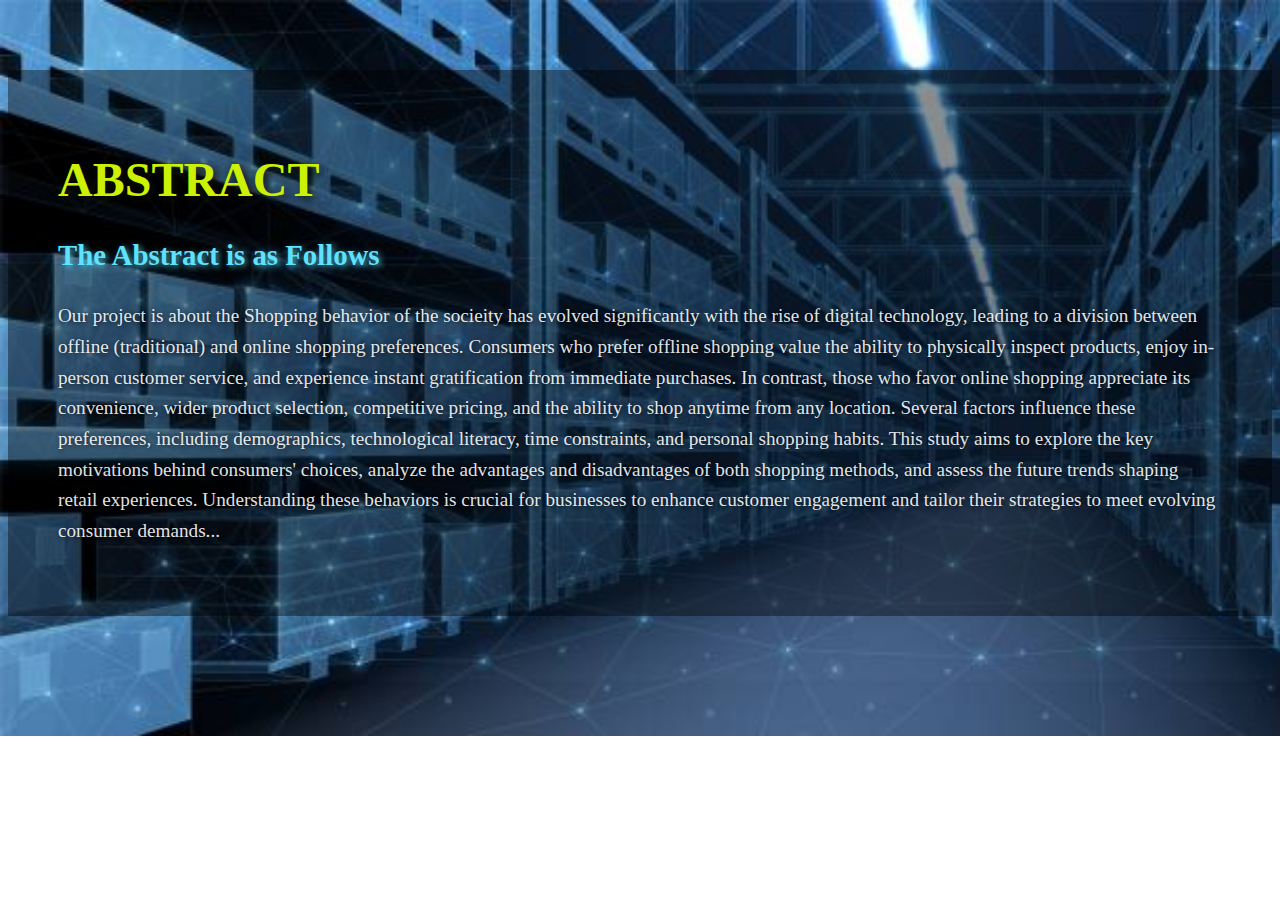
<file: Abstract.html>
<!DOCTYPE html>
<html lang="en">
<head>
    <meta charset="UTF-8">
    <meta name="viewport" content="width=device-width, initial-scale=1.0">
    <title>Abstract Page</title>
    <link rel="stylesheet" href="abstyle.css">
</head>
<body>
<div class="abstract-container">
    <div class="abstract-content">
        <h1>ABSTRACT</h1>
        <h3>The Abstract is as Follows</h3>
        <p>Our project is about the Shopping behavior of the socieity has evolved significantly with the rise of digital technology, leading to a division between offline (traditional) and online shopping preferences. Consumers who prefer offline shopping value the ability to physically inspect products, enjoy in-person customer service, and experience instant gratification from immediate purchases. In contrast, those who favor online shopping appreciate its convenience, wider product selection, competitive pricing, and the ability to shop anytime from any location. Several factors influence these preferences, including demographics, technological literacy, time constraints, and personal shopping habits. This study aims to explore the key motivations behind consumers' choices, analyze the advantages and disadvantages of both shopping methods, and assess the future trends shaping retail experiences. Understanding these behaviors is crucial for businesses to enhance customer engagement and tailor their strategies to meet evolving consumer demands...</p> 
    </div>
    
</div>
</body>
</html>
</file>
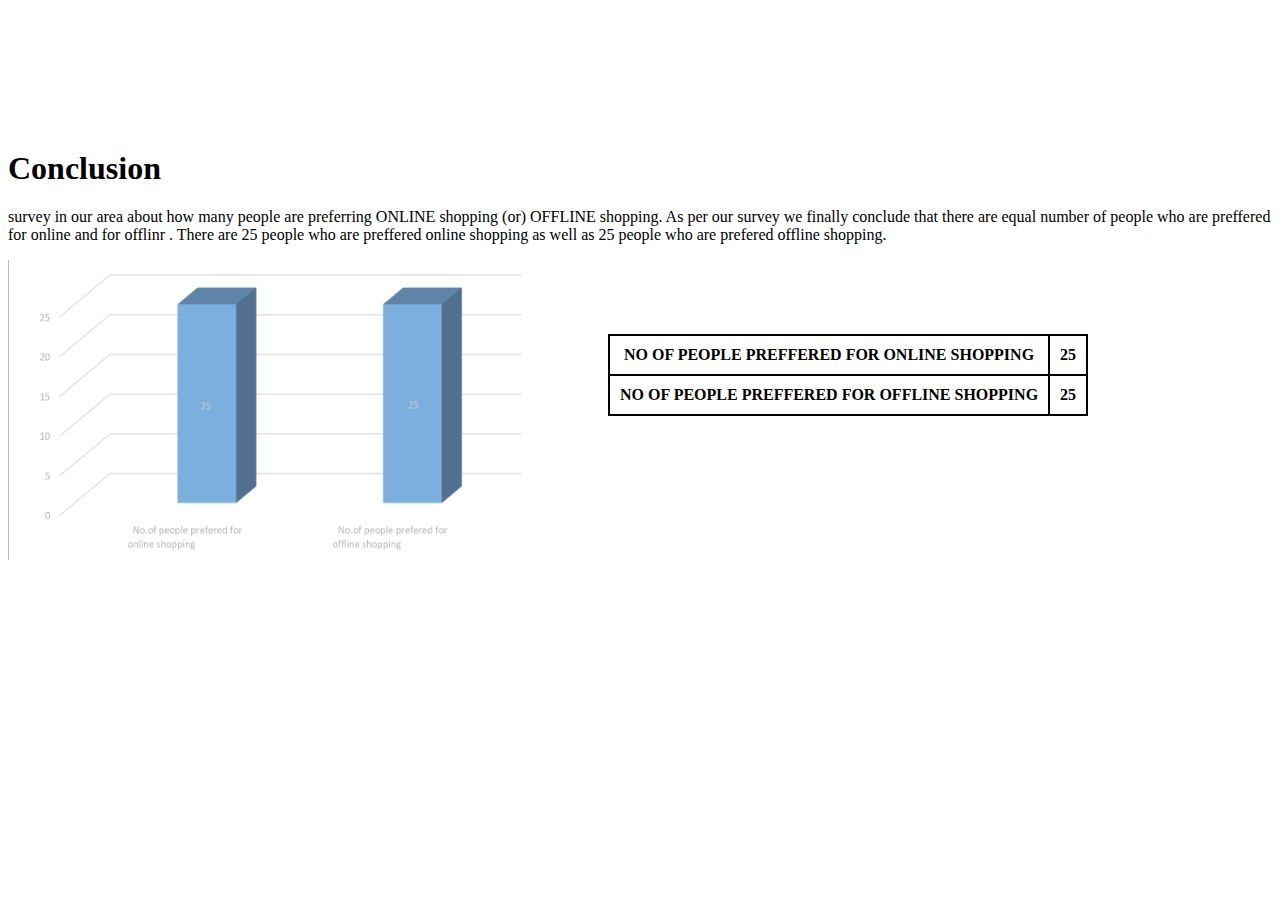
<file: Conclusion.html>
<!DOCTYPE html>
<html lang="en">
<head>
    <meta charset="UTF-8">
    <meta name="viewport" content="width=device-width, initial-scale=1.0">
    <title>Conclusion Page</title>
    <style>
        body{
            margin-top: 150px;;
        }
        img{
            width: 550px;
            height: 300px;
            float: left;
            margin-right: 50px;
        }
        table th,td{
            border: 2px solid;
            padding: 10px;
        }
        table{
            border: 2px solid;
            border-collapse: collapse;
            padding: 10px;
            margin-top: 90px;
        }
    </style>
</head>
<body>
    <h1>Conclusion</h1>
    <p> survey in our area about how many people are preferring ONLINE shopping (or) OFFLINE shopping. As per our survey we finally conclude that there are equal number of people who are preffered for online and for offlinr . There are 25 people who are preffered online shopping as well as 25 people who are prefered offline shopping.</p>
    <img src="Graphdata.png" alt="Graph">
    <table>
        <tr>
            <th>NO OF PEOPLE PREFFERED FOR ONLINE SHOPPING</th>
            <th>25</th>
        </tr>
        <tr>
            <th>NO OF PEOPLE PREFFERED FOR OFFLINE SHOPPING</th>
            <th>25</th>
        </tr>
    </table>
</body>
</html>
</file>
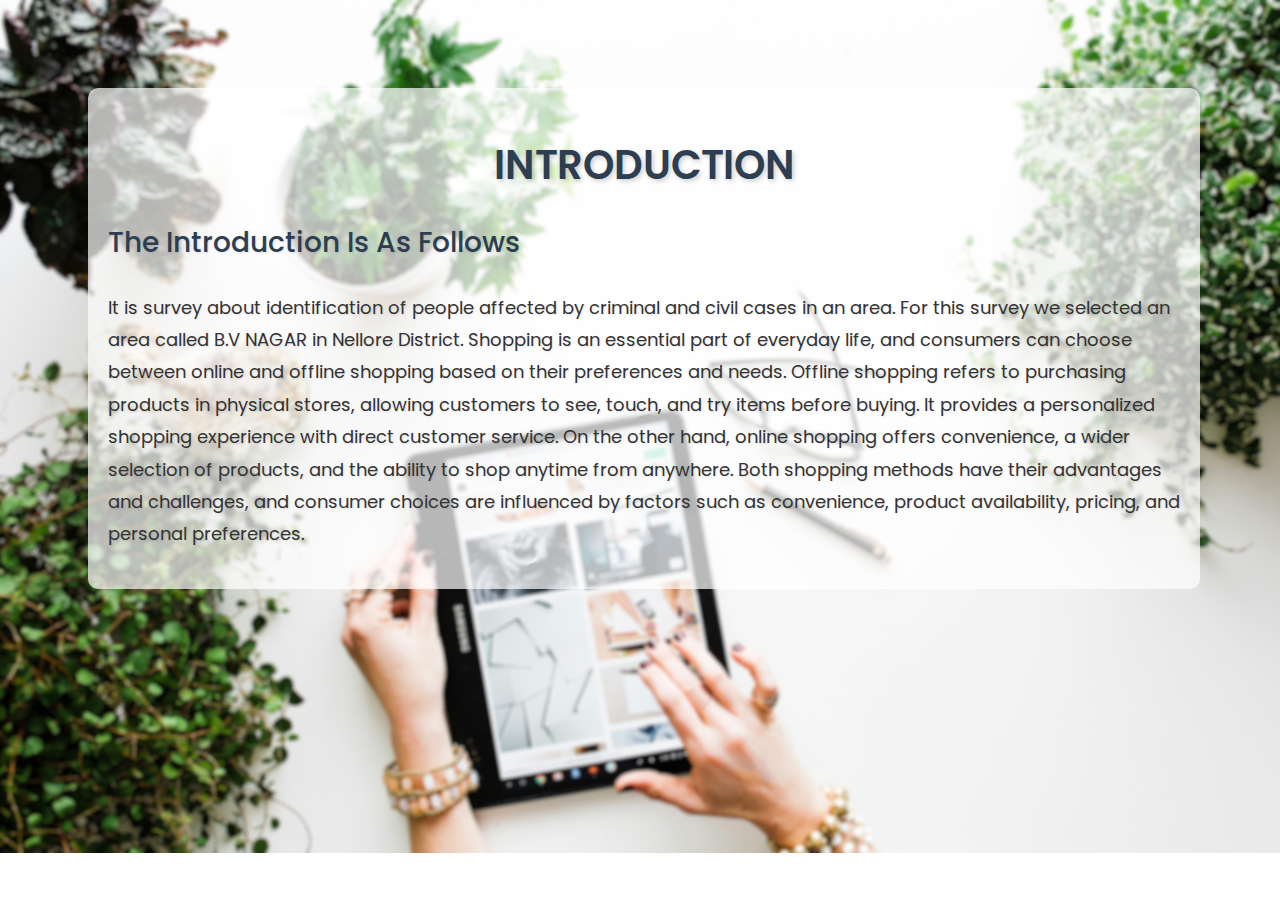
<file: introduction.html>
<!DOCTYPE html>
<html lang="en">
<head>
    <meta charset="UTF-8">
    <meta name="viewport" content="width=device-width, initial-scale=1.0">
    <title>Intoduction Page</title>
    <link rel="stylesheet" href="style2.css">
</head>
<body>
    <div class="text-container">
        <h1>Introduction</h1>
        <h3>The Introduction is as Follows</h3>
        <p> It is survey about identification of people affected by criminal and civil cases in an area. For this survey we selected an area called B.V NAGAR in Nellore District. Shopping is an essential part of everyday life, and consumers can choose between online and offline shopping based on their preferences and needs. Offline shopping refers to purchasing products in physical stores, allowing customers to see, touch, and try items before buying. It provides a personalized shopping experience with direct customer service. On the other hand, online shopping offers convenience, a wider selection of products, and the ability to shop anytime from anywhere. Both shopping methods have their advantages and challenges, and consumer choices are influenced by factors such as convenience, product availability, pricing, and personal preferences.</p>
    </div>
</body>
</html>
</file>
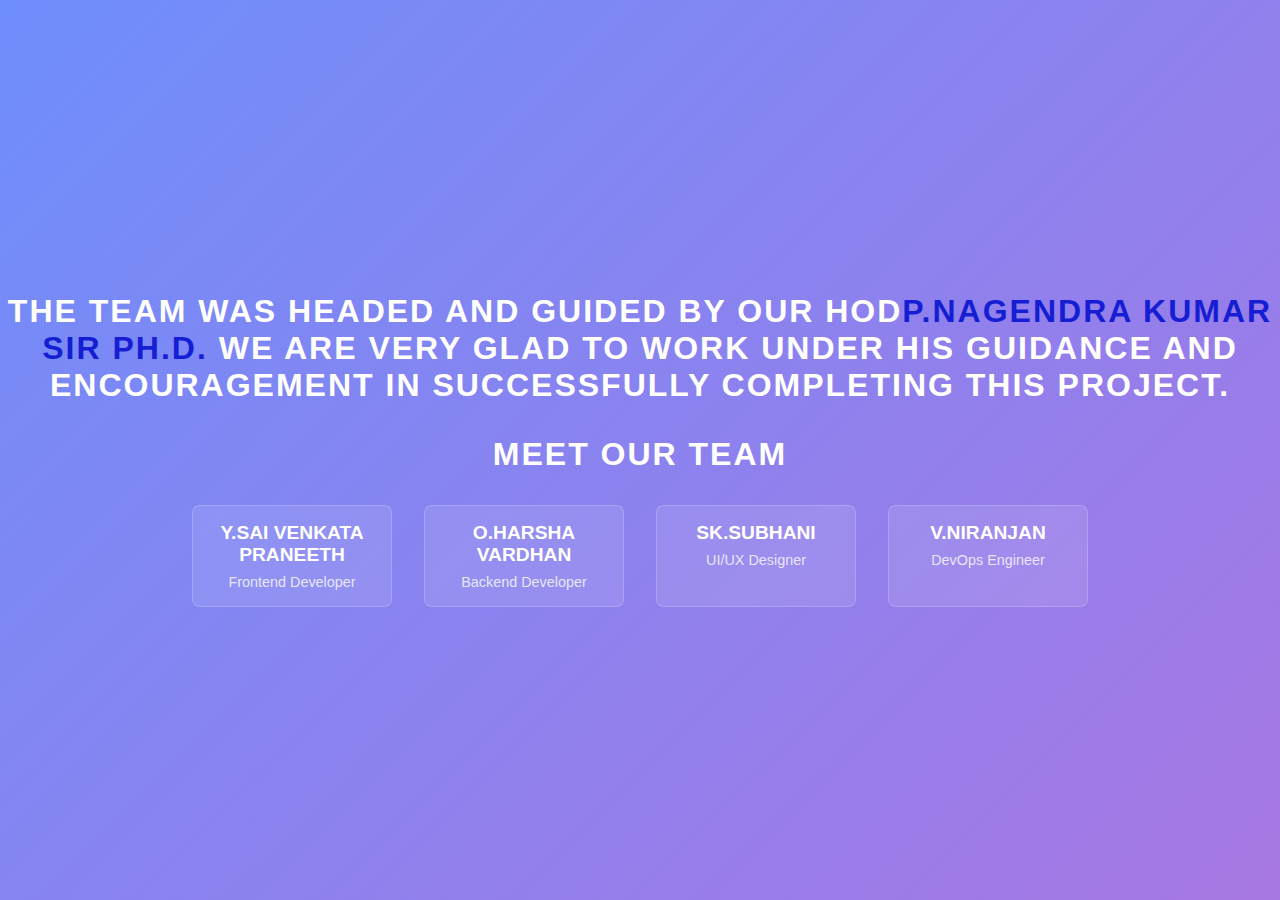
<file: Members.html>
<!DOCTYPE html>
<html lang="en">
<head>
  <meta charset="UTF-8">
  <meta name="viewport" content="width=device-width, initial-scale=1.0">
  <title>Our Team</title>
  <style>
    /* General Reset */
    * {
      margin: 0;
      padding: 0;
      box-sizing: border-box;
    }

    body {
      font-family: 'Arial', sans-serif;
      background: linear-gradient(135deg, #6e8efb, #a777e3);
      color: #fff;
      text-align: center;
      min-height: 100vh;
      display: flex;
      flex-direction: column;
      justify-content: center;
      align-items: center;
    }

    h1 {
      font-size: 2rem;
      margin-bottom: 2rem;
      text-transform: uppercase;
      letter-spacing: 2px;
      animation: fadeIn 2s ease-in-out;
    }

    .team-container {
      display: flex;
      flex-wrap: wrap;
      justify-content: center;
      gap: 2rem;
    }

    .team-member {
      background: rgba(255, 255, 255, 0.1);
      border: 1px solid rgba(255, 255, 255, 0.2);
      border-radius: 8px;
      padding: 1rem;
      width: 200px;
      transition: transform 0.3s ease, box-shadow 0.3s ease;
      cursor: pointer;
      text-align: center;
    }

    .team-member:hover {
      transform: translateY(-10px);
      box-shadow: 0 10px 20px rgba(0, 0, 0, 0.2);
    }

    .team-member h2 {
      font-size: 1.2rem;
      margin-bottom: 0.5rem;
      color: #fff;
    }

    .team-member p {
      font-size: 0.9rem;
      color: rgba(255, 255, 255, 0.8);
    }

    @keyframes fadeIn {
      from {
        opacity: 0;
      }
      to {
        opacity: 1;
      }
    }

    /* Responsive Design */
    @media (max-width: 768px) {
      .team-member {
        width: 150px;
      }
    }
  </style>
</head>
<body>
    <h1>The team was headed and guided by our HOD<span style="color: rgb(21, 30, 211);">P.Nagendra Kumar Sir Ph.D.</span> We are very glad to work under his guidance and encouragement in successfully completing this Project.</h1>
  <header>
    <h1>Meet Our Team</h1>
  </header>

  <div class="team-container">
    <!-- Team Member 1 -->
    <div class="team-member">
      <h2>Y.SAI VENKATA PRANEETH</h2>
      <p>Frontend Developer</p>
    </div>

    <!-- Team Member 2 -->
    <div class="team-member">
      <h2>O.HARSHA VARDHAN</h2>
      <p>Backend Developer</p>
    </div>

    <!-- Team Member 3 -->
    <div class="team-member">
      <h2>SK.SUBHANI</h2>
      <p>UI/UX Designer</p>
    </div>

    <!-- Team Member 4 -->
    <div class="team-member">
      <h2>V.NIRANJAN</h2>
      <p>DevOps Engineer</p>
    </div>
  </div>
</body>
</html>
</file>
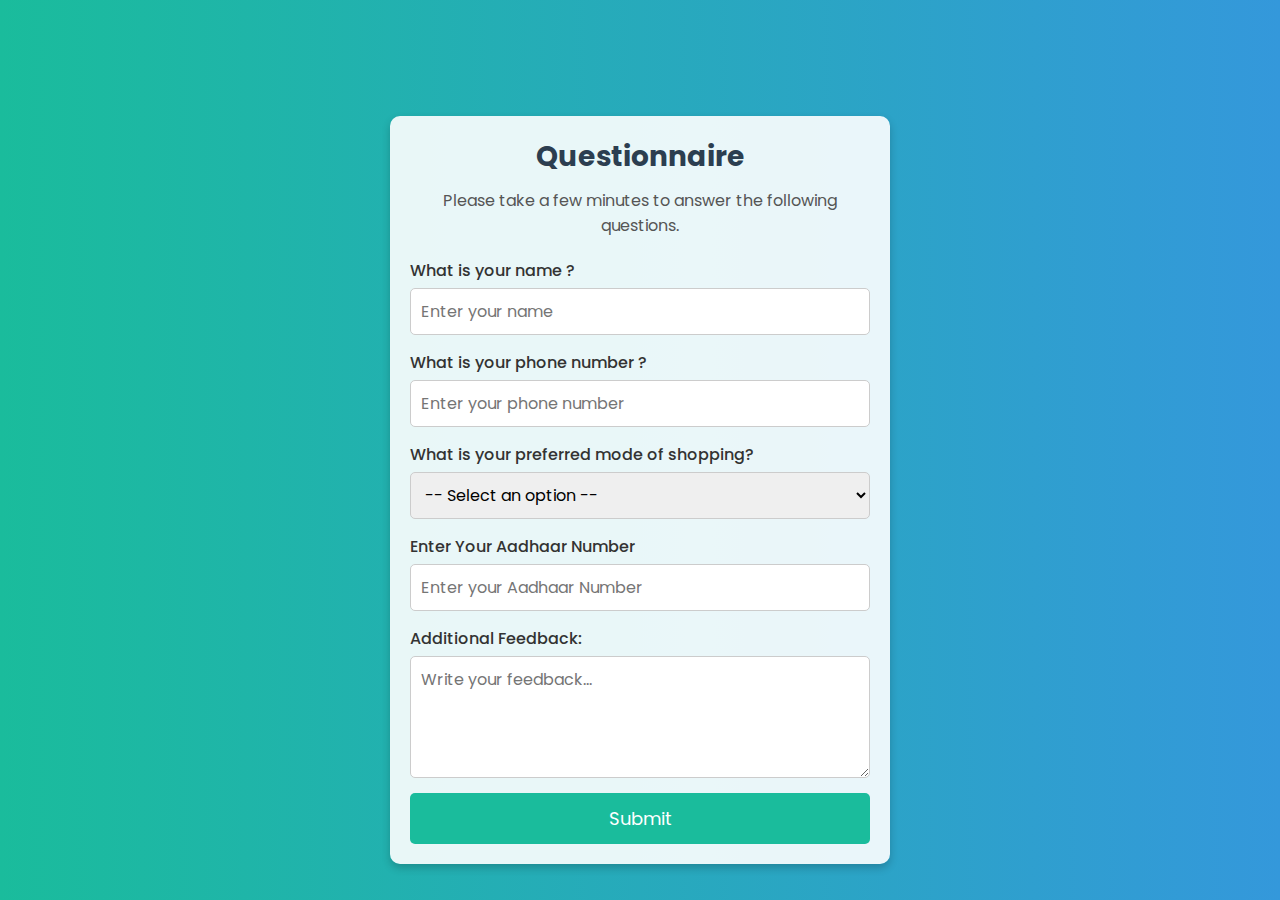
<file: Questionnaire.html>
<!DOCTYPE html>
<html lang="en">
<head>
    <meta charset="UTF-8">
    <meta name="viewport" content="width=device-width, initial-scale=1.0">
    <title>Questionnaire</title>
    <link rel="stylesheet" href="ques.css"> <!-- Link to external CSS -->
</head>
<body>

    <div class="container">
        <h1>Questionnaire</h1>
        <p>Please take a few minutes to answer the following questions.</p>

        <form action="#" method="POST">
            <label for="name">What is your name ?</label>
            <input type="text" id="name" name="name" placeholder="Enter your name" required>

            <label for="email">What is your phone number ?</label>
            <input type="email" id="email" name="email" placeholder="Enter your phone number" required>

            <label>What is your preferred mode of shopping?</label>
            <select name="shopping-preference" required>
                <option value="">-- Select an option --</option>
                <option value="online">Online Shopping</option>
                <option value="offline">Offline Shopping</option>
                <option value="both">Both</option>
            </select>
            <label for="daily">Enter Your Aadhaar Number</label>
            <input type="password" id="daily" name="shopping-frequency" placeholder="Enter your Aadhaar Number">
            <label for="feedback">Additional Feedback:</label>
            <textarea id="feedback" name="feedback" rows="4" placeholder="Write your feedback..."></textarea>

            <button type="submit">Submit</button>
        </form>
    </div>

</body>
</html>
</file>
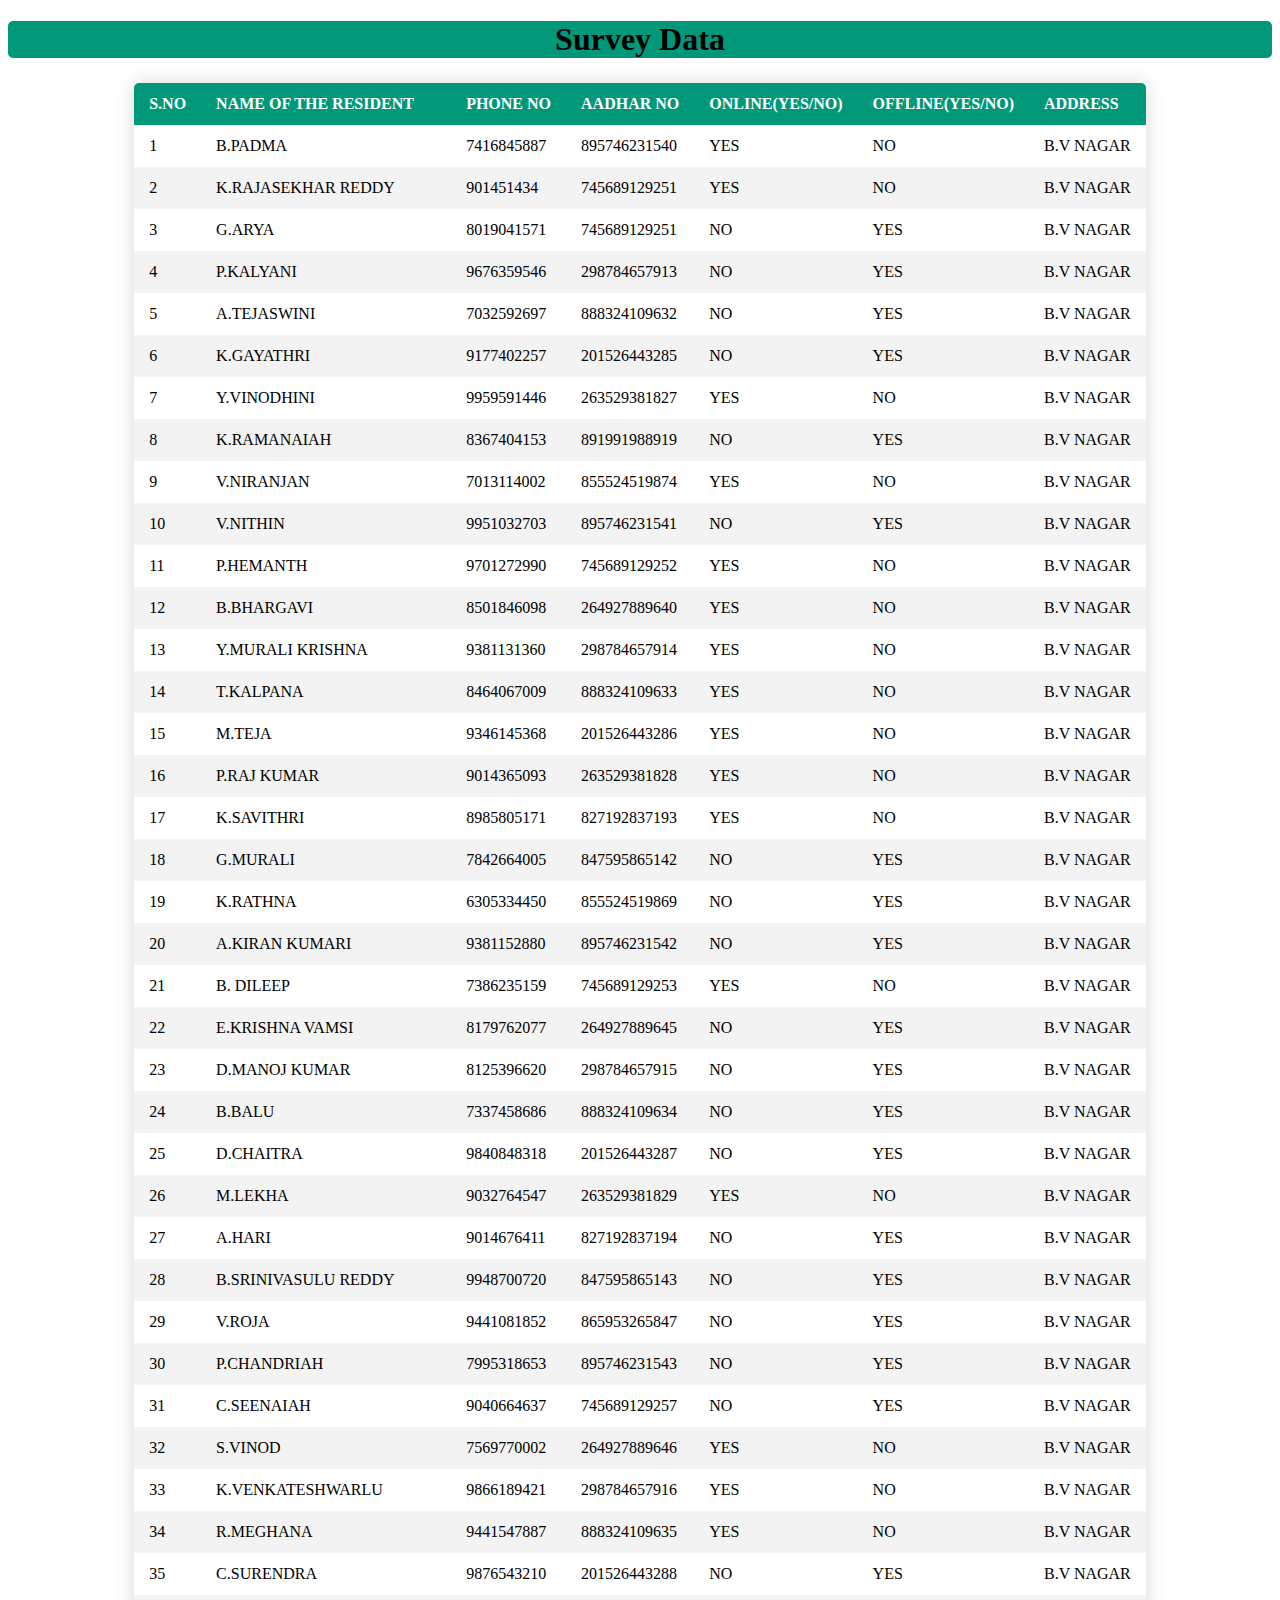
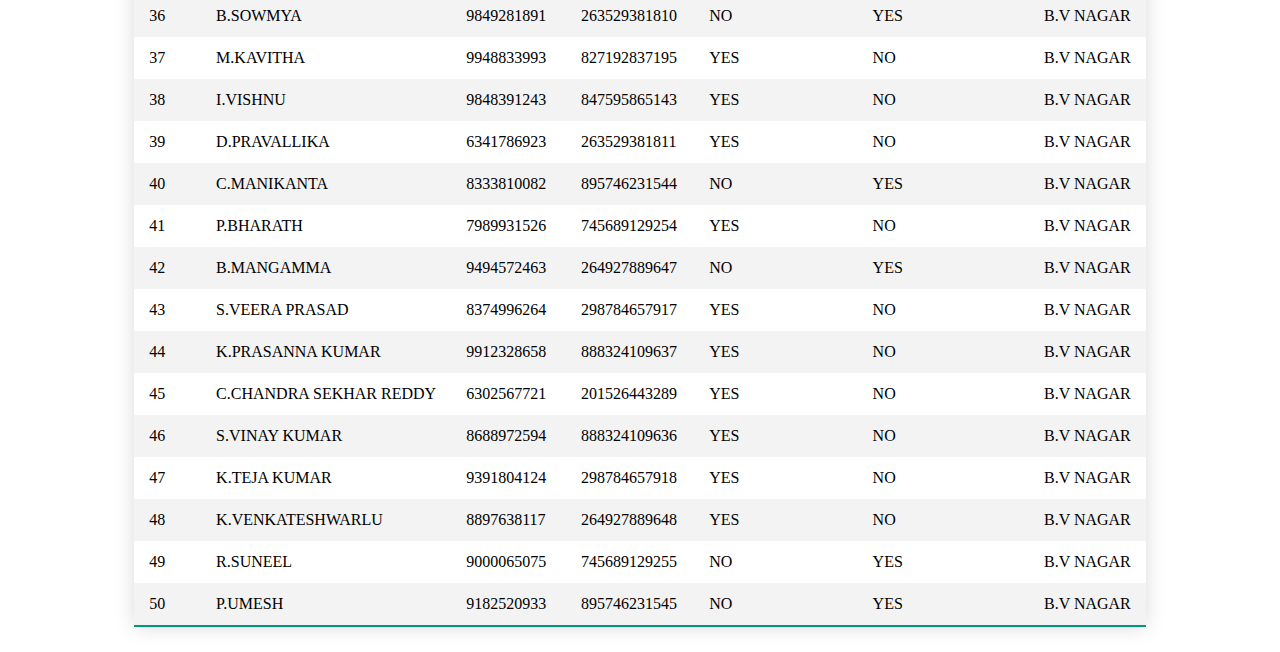
<file: Survey.html>
<!DOCTYPE html>
<html lang="en">
<head>
    <meta charset="UTF-8">
    <meta name="viewport" content="width=device-width, initial-scale=1.0">
    <title>Survey Data Page</title>
</head>
<style>
    .content-table{
        border-collapse: collapse;
        margin: 25px 0;
        font-size: 1rem;
        min-width: 400px;
        border-radius: 5px 5px 0 0;
        overflow: hidden;
        box-shadow: 0 0 20px rgba(0, 0, 0, 0.15);
        cursor: pointer;
        margin-left: auto;
        margin-right: auto;
    }
    .content-table thead tr{
     background-color: #009879;
     color: #fff;
     text-align: left;
     font-weight: bold;
    }
    .content-table th,
    .content-table td{
        padding: 12px 15px;
    }
    .content-table tbody{
        border-bottom: 1px solid #dddddd;
    }
    .content-table tbody tr:nth-of-type(even){
        background-color: #f3f3f3;
    }
    .content-table tbody tr:last-of-type {
    border-bottom: 2px solid #009879;
    }
    .content-table tbody tr:hover{
        font-weight: bold;
        color: #009879;
    }
    h1{
        text-align: center;
        background-color: #009879;
        border-radius: 5px;
    }

</style>
<body>
    <h1>Survey Data</h1>
    <table class="content-table">
        <thead>
            <tr>
                <th>S.NO</th>
                <th>NAME OF THE RESIDENT</th>
                <th>PHONE NO</th>
                <th>AADHAR NO</th>
                <th>ONLINE(YES/NO)</th>
                <th>OFFLINE(YES/NO)</th>
                <th>ADDRESS</th>
            </tr>
        </thead>
        <tbody>
            <tr>
                <td>1</td>
                <td>B.PADMA</td>
                <td>7416845887</td>
                <td>895746231540</td>
                <td>YES</td>
                <td>NO</td>
                <td>B.V NAGAR</td>
            </tr>
            <tr class="active-row">
                <td>2</td>
                <td>K.RAJASEKHAR REDDY</td>
                <td>901451434</td>
                <td>745689129251</td>
                <td>YES</td>
                <td>NO</td>
                <td>B.V NAGAR</td>
            </tr>
            <tr>
                <td>3</td>
                <td>G.ARYA</td>
                <td>8019041571</td>
                <td>745689129251</td>
                <td>NO</td>
                <td>YES</td>
                <td>B.V NAGAR</td>
            </tr>
            <tr>
                <td>4</td>
                <td>P.KALYANI</td>
                <td>9676359546</td>
                <td>298784657913</td>
                <td>NO</td>
                <td>YES</td>
                <td>B.V NAGAR</td>
            </tr>
            <tr>
                <td>5</td>
                <td>A.TEJASWINI</td>
                <td>7032592697</td>
                <td>888324109632</td>
                <td>NO</td>
                <td>YES</td>
                <td>B.V NAGAR</td>
            </tr>
            <tr>
                <td>6</td>
                <td>K.GAYATHRI</td>
                <td>9177402257</td>
                <td>201526443285</td>
                <td>NO</td>
                <td>YES</td>
                <td>B.V NAGAR</td>
            </tr>
            <tr>
                <td>7</td>
                <td>Y.VINODHINI</td>
                <td>9959591446</td>
                <td>263529381827</td>
                <td>YES</td>
                <td>NO</td>
                <td>B.V NAGAR</td>
            </tr>
            <tr>
                <td>8</td>
                <td>K.RAMANAIAH</td>
                <td>8367404153</td>
                <td>891991988919</td>
                <td>NO</td>
                <td>YES</td>
                <td>B.V NAGAR</td>
            </tr>
            <tr>
                <td>9</td>
                <td>V.NIRANJAN</td>
                <td>7013114002</td>
                <td>855524519874</td>
                <td>YES</td>
                <td>NO</td>
                <td>B.V NAGAR</td>
            </tr>
            <tr>
                <td>10</td>
                <td>V.NITHIN</td>
                <td>9951032703</td>
                <td>895746231541</td>
                <td>NO</td>
                <td>YES</td>
                <td>B.V NAGAR</td>
            </tr>
            <tr>
                <td>11</td>
                <td>P.HEMANTH</td>
                <td>9701272990</td>
                <td>745689129252</td>
                <td>YES</td>
                <td>NO</td>
                <td>B.V NAGAR</td>
            </tr>
            <tr>
                <td>12</td>
                <td>B.BHARGAVI</td>
                <td>8501846098</td>
                <td>264927889640</td>
                <td>YES</td>
                <td>NO</td>
                <td>B.V NAGAR</td>
            </tr>
            <tr>
                <td>13</td>
                <td>Y.MURALI KRISHNA</td>
                <td>9381131360</td>
                <td>298784657914</td>
                <td>YES</td>
                <td>NO</td>
                <td>B.V NAGAR</td>
            </tr>
            <tr>
                <td>14</td>
                <td>T.KALPANA</td>
                <td>8464067009</td>
                <td>888324109633</td>
                <td>YES</td>
                <td>NO</td>
                <td>B.V NAGAR</td>
            </tr>
            <tr>
                <td>15</td>
                <td>M.TEJA</td>
                <td>9346145368</td>
                <td>201526443286</td>
                <td>YES</td>
                <td>NO</td>
                <td>B.V NAGAR</td>
            </tr>
            <tr>
                <td>16</td>
                <td>P.RAJ KUMAR</td>
                <td>9014365093</td>
                <td>263529381828</td>
                <td>YES</td>
                <td>NO</td>
                <td>B.V NAGAR</td>
            </tr>
            <tr>
                <td>17</td>
                <td>K.SAVITHRI</td>
                <td>8985805171</td>
                <td>827192837193</td>
                <td>YES</td>
                <td>NO</td>
                <td>B.V NAGAR</td>
            </tr>
            <tr>
                <td>18</td>
                <td>G.MURALI</td>
                <td>7842664005</td>
                <td>847595865142</td>
                <td>NO</td>
                <td>YES</td>
                <td>B.V NAGAR</td>
            </tr>
            <tr>
                <td>19</td>
                <td>K.RATHNA</td>
                <td>6305334450</td>
                <td>855524519869</td>
                <td>NO</td>
                <td>YES</td>
                <td>B.V NAGAR</td>
            </tr>
            <tr>
                <td>20</td>
                <td>A.KIRAN KUMARI</td>
                <td>9381152880</td>
                <td>895746231542</td>
                <td>NO</td>
                <td>YES</td>
                <td>B.V NAGAR</td>
            </tr>
            <tr>
                <td>21</td>
                <td>B. DILEEP</td>
                <td>7386235159</td>
                <td>745689129253</td>
                <td>YES</td>
                <td>NO</td>
                <td>B.V NAGAR</td>
            </tr>
            <tr>
                <td>22</td>
                <td>E.KRISHNA VAMSI</td>
                <td>8179762077</td>
                <td>264927889645</td>
                <td>NO</td>
                <td>YES</td>
                <td>B.V NAGAR</td>
            </tr>
            <tr>
                <td>23</td>
                <td>D.MANOJ KUMAR</td>
                <td>8125396620</td>
                <td>298784657915</td>
                <td>NO</td>
                <td>YES</td>
                <td>B.V NAGAR</td>
            </tr>
            <tr>
                <td>24</td>
                <td>B.BALU</td>
                <td>7337458686</td>
                <td>888324109634</td>
                <td>NO</td>
                <td>YES</td>
                <td>B.V NAGAR</td>
            </tr>
            <tr>
                <td>25</td>
                <td>D.CHAITRA</td>
                <td>9840848318</td>
                <td>201526443287</td>
                <td>NO</td>
                <td>YES</td>
                <td>B.V NAGAR</td>
            </tr>
            <tr>
                <td>26</td>
                <td>M.LEKHA</td>
                <td>9032764547</td>
                <td>263529381829</td>
                <td>YES</td>
                <td>NO</td>
                <td>B.V NAGAR</td>
            </tr>
            <tr>
                <td>27</td>
                <td>A.HARI</td>
                <td>9014676411</td>
                <td>827192837194</td>
                <td>NO</td>
                <td>YES</td>
                <td>B.V NAGAR</td>
            </tr>
            <tr>
                <td>28</td>
                <td>B.SRINIVASULU REDDY</td>
                <td>9948700720</td>
                <td>847595865143</td>
                <td>NO</td>
                <td>YES</td>
                <td>B.V NAGAR</td>
            </tr>
            <tr>
                <td>29</td>
                <td>V.ROJA</td>
                <td>9441081852</td>
                <td>865953265847</td>
                <td>NO</td>
                <td>YES</td>
                <td>B.V NAGAR</td>
            </tr>
            <tr>
                <td>30</td>
                <td>P.CHANDRIAH</td>
                <td>7995318653</td>
                <td>895746231543</td>
                <td>NO</td>
                <td>YES</td>
                <td>B.V NAGAR</td>
            </tr>
            <tr>
                <td>31</td>
                <td>C.SEENAIAH</td>
                <td>9040664637</td>
                <td>745689129257</td>
                <td>NO</td>
                <td>YES</td>
                <td>B.V NAGAR</td>
            </tr>
            <tr>
                <td>32</td>
                <td>S.VINOD</td>
                <td>7569770002</td>
                <td>264927889646</td>
                <td>YES</td>
                <td>NO</td>
                <td>B.V NAGAR</td>
            </tr>
            <tr>
                <td>33</td>
                <td>K.VENKATESHWARLU</td>
                <td>9866189421</td>
                <td>298784657916</td>
                <td>YES</td>
                <td>NO</td>
                <td>B.V NAGAR</td>
            </tr>
            <tr>
                <td>34</td>
                <td>R.MEGHANA</td>
                <td>9441547887</td>
                <td>888324109635</td>
                <td>YES</td>
                <td>NO</td>
                <td>B.V NAGAR</td>
            </tr>
            <tr>
                <td>35</td>
                <td>C.SURENDRA</td>
                <td>9876543210</td>
                <td>201526443288</td>
                <td>NO</td>
                <td>YES</td>
                <td>B.V NAGAR</td>
            </tr>
            <tr>
                <td>36</td>
                <td>B.SOWMYA</td>
                <td>9849281891</td>
                <td>263529381810</td>
                <td>NO</td>
                <td>YES</td>
                <td>B.V NAGAR</td>
            </tr>
            <tr>
                <td>37</td>
                <td>M.KAVITHA</td>
                <td>9948833993</td>
                <td>827192837195</td>
                <td>YES</td>
                <td>NO</td>
                <td>B.V NAGAR</td>
            </tr>
            <tr>
                <td>38</td>
                <td>I.VISHNU</td>
                <td>9848391243</td>
                <td>847595865143</td>
                <td>YES</td>
                <td>NO</td>
                <td>B.V NAGAR</td>
            </tr>
            <tr>
                <td>39</td>
                <td>D.PRAVALLIKA</td>
                <td>6341786923</td>
                <td>263529381811</td>
                <td>YES</td>
                <td>NO</td>
                <td>B.V NAGAR</td>
            </tr>
            <tr>
                <td>40</td>
                <td>C.MANIKANTA</td>
                <td>8333810082</td>
                <td>895746231544</td>
                <td>NO</td>
                <td>YES</td>
                <td>B.V NAGAR</td>
            </tr>
            <tr>
                <td>41</td>
                <td>P.BHARATH</td>
                <td>7989931526</td>
                <td>745689129254</td>
                <td>YES</td>
                <td>NO</td>
                <td>B.V NAGAR</td>
            </tr>
            <tr>
                <td>42</td>
                <td>B.MANGAMMA</td>
                <td>9494572463</td>
                <td>264927889647</td>
                <td>NO</td>
                <td>YES</td>
                <td>B.V NAGAR</td>
            </tr>
            <tr>
                <td>43</td>
                <td>S.VEERA PRASAD</td>
                <td>8374996264</td>
                <td>298784657917</td>
                <td>YES</td>
                <td>NO</td>
                <td>B.V NAGAR</td>
            </tr>
            <tr>
                <td>44</td>
                <td>K.PRASANNA KUMAR</td>
                <td>9912328658</td>
                <td>888324109637</td>
                <td>YES</td>
                <td>NO</td>
                <td>B.V NAGAR</td>
            </tr>
            <tr>
                <td>45</td>
                <td>C.CHANDRA SEKHAR REDDY</td>
                <td>6302567721</td>
                <td>201526443289</td>
                <td>YES</td>
                <td>NO</td>
                <td>B.V NAGAR</td>
            </tr>
            <tr>
                <td>46</td>
                <td>S.VINAY KUMAR</td>
                <td>8688972594</td>
                <td>888324109636</td>
                <td>YES</td>
                <td>NO</td>
                <td>B.V NAGAR</td>
            </tr>
            <tr>
                <td>47</td>
                <td>K.TEJA KUMAR</td>
                <td>9391804124</td>
                <td>298784657918</td>
                <td>YES</td>
                <td>NO</td>
                <td>B.V NAGAR</td>
            </tr>
            <tr>
                <td>48</td>
                <td>K.VENKATESHWARLU</td>
                <td>8897638117</td>
                <td>264927889648</td>
                <td>YES</td>
                <td>NO</td>
                <td>B.V NAGAR</td>
            </tr>
            <tr>
                <td>49</td>
                <td>R.SUNEEL</td>
                <td>9000065075</td>
                <td>745689129255</td>
                <td>NO</td>
                <td>YES</td>
                <td>B.V NAGAR</td>
            </tr>
            <tr>
               <td>50</td>
               <td>P.UMESH</td>
               <td>9182520933</td>
               <td>895746231545</td>
               <td>NO</td>
               <td>YES</td>
               <td>B.V NAGAR</td>
            </tr>

        </tbody>
    </table>
</body>
</html>
</file>
<file: abstyle.css>
body{
    background-image: url(kiiii.jpg);
    background-repeat: no-repeat;
    background-size: cover;
}
/* Stylish H1 (Main Heading) */
h1 {
color: #cdf007; /* Gold */
font-weight: bold;
font-size: 3rem;
text-shadow: 3px 3px 8px rgb(16, 16, 1);
transition: all 0.3s ease-in-out;
}

/* Special Hover Effect for H1 */
h1:hover {
color: #ff8800; /* A vibrant gold-orange */
text-shadow: 5px 5px 12px rgba(255, 136, 0, 1);
transform: scale(1.05);
}

/* Stylish H3 (Subheadings & Bold Text) */
h3 {
color: #5FE2FF; /* Soft Cyan */
font-weight: 600;
font-size: 1.8rem;
text-shadow: 2px 2px 6px rgba(95, 226, 255, 0.8);
transition: all 0.3s ease-in-out;
}

/* Hover Effect for H3 */
h3:hover {
color: #00bfff; /* Brighter cyan */
text-shadow: 3px 3px 10px rgba(0, 191, 255, 1);
transform: scale(1.05);
}

/* Making the Abstract Text More Readable */
p {
color: rgba(255, 255, 255, 0.9); /* White with transparency */
font-size: 1.2rem;
line-height: 1.6;
text-shadow: 1px 1px 4px rgba(0, 0, 0, 0.6);
transition: all 0.3s ease-in-out;
}

/* Cool Hover Effect for Paragraphs */
p:hover {
color: #ffffff;
text-shadow: 2px 2px 6px rgba(255, 255, 255, 0.9);
}

/* Background Overlay for Better Visibility */
.abstract-container {
position: relative;
padding: 50px;
margin-top: 70px;
}

.abstract-container::before {
content: "";
position: absolute;
top: 0;
left: 0;
width: 100%;
height: 100%;
background: rgba(0, 0, 0, 0.4); /* Dark overlay */
z-index: 1;
}

/* Ensure text appears above the overlay */
.abstract-content {
position: relative;
z-index: 2;
text-align: cente
}

/* Animation for a Stylish Glow Effect */
@keyframes glowing {
0% { text-shadow: 0 0 5px #FFD700, 0 0 10px #ff8800; }
50% { text-shadow: 0 0 10px #ff8800, 0 0 20px #FFD700; }
100% { text-shadow: 0 0 5px #FFD700, 0 0 10px #ff8800; }
}

/* Apply Glow Animation to H1 */
h1:hover {
animation: glowing 1.5s infinite alternate;
}
</file>
<file: style2.css>
/* Import a stylish Google Font */
@import url('https://fonts.googleapis.com/css2?family=Poppins:wght@300;400;600&display=swap');

body {
    background-image: url(samplebg.jpg);
    background-size: cover;
    background-repeat: no-repeat;
    font-family: 'Poppins', sans-serif;
    color: #4A4A4A;
}

/* Text Container to Improve Readability */
.text-container {
    background: rgba(255, 255, 255, 0.7); /* Semi-transparent white */
    padding: 20px;
    border-radius: 10px;
    max-width: 90%;
    margin: 80px;
    position: absolute;
}

/* Styling for the Main Heading (h1) */
h1 {
    font-size: 40px;
    color: #2C3E50;
    font-weight: 600;
    text-transform: uppercase;
    text-align: center;
    text-shadow: 2px 2px 5px rgba(0, 0, 0, 0.2); /* Adds depth */
    transition: color 0.3s ease-in-out;
}

/* h1 Hover Effect */
h1:hover {
    color: #1ABC9C;
}

/* Styling for Subheadings (h3) */
h3 {
    font-size: 28px;
    color: #2C3E50; /* Darker for contrast */
    font-weight: 500;
    text-transform: capitalize;
    margin-top: 20px;
    text-shadow: 1px 1px 3px rgba(0, 0, 0, 0.1);
    transition: all 0.3s ease-in-out;
}

/* h3 Hover Effect */
h3:hover {
    color: #3498DB;
    letter-spacing: 1.5px;
}

/* Styling for Paragraphs */
p {
    font-size: 18px;
    color: #333; /* Slightly darker for better contrast */
    line-height: 1.8;
    text-shadow: 1px 1px 2px rgba(0, 0, 0, 0.1);
    transition: all 0.3s ease-in-out;
}

/* p Hover Effect */
p:hover {
    color: #2C3E50;
    transform: scale(1.02);
}

/* Additional Effects */
h1, h3, p {
    transition: all 0.3s ease-in-out;
}
</file>
<file: ques.css>
/* Import Google Font */
@import url('https://fonts.googleapis.com/css2?family=Poppins:wght@300;400;600&display=swap');

* {
    box-sizing: border-box;
    margin: 0;
    padding: 0;
    font-family: 'Poppins', sans-serif;
}

body {
    background: linear-gradient(to right, #1ABC9C, #3498DB); /* Stylish gradient */
    height: 100vh;
    display: flex;
    justify-content: center;
    align-items: center;
}

.container {
    background: rgba(255, 255, 255, 0.9);
    padding: 20px;
    border-radius: 10px;
    box-shadow: 0 4px 8px rgba(0, 0, 0, 0.2);
    width: 90%;
    max-width: 500px;
    text-align: center;
    margin-top: 80px;
}

h1 {
    font-size: 28px;
    color: #2C3E50;
    margin-bottom: 10px;
}

p {
    font-size: 16px;
    color: #555;
    margin-bottom: 20px;
}

form {
    display: flex;
    flex-direction: column;
    text-align: left;
}

label {
    font-size: 16px;
    margin-bottom: 5px;
    font-weight: 500;
    color: #333;
}

input, select, textarea {
    width: 100%;
    padding: 10px;
    margin-bottom: 15px;
    border: 1px solid #ccc;
    border-radius: 5px;
    font-size: 16px;
    transition: 0.3s;
}

input:focus, select:focus, textarea:focus {
    border-color: #1ABC9C;
    outline: none;
    box-shadow: 0 0 5px rgba(26, 188, 156, 0.5);
}

button {
    background: #1ABC9C;
    color: white;
    border: none;
    padding: 12px;
    font-size: 18px;
    border-radius: 5px;
    cursor: pointer;
    transition: 0.3s;
}

button:hover {
    background: #16A085;
}

/* Responsive Design */
@media (max-width: 600px) {
    .container {
        width: 95%;
    }
}
</file>
